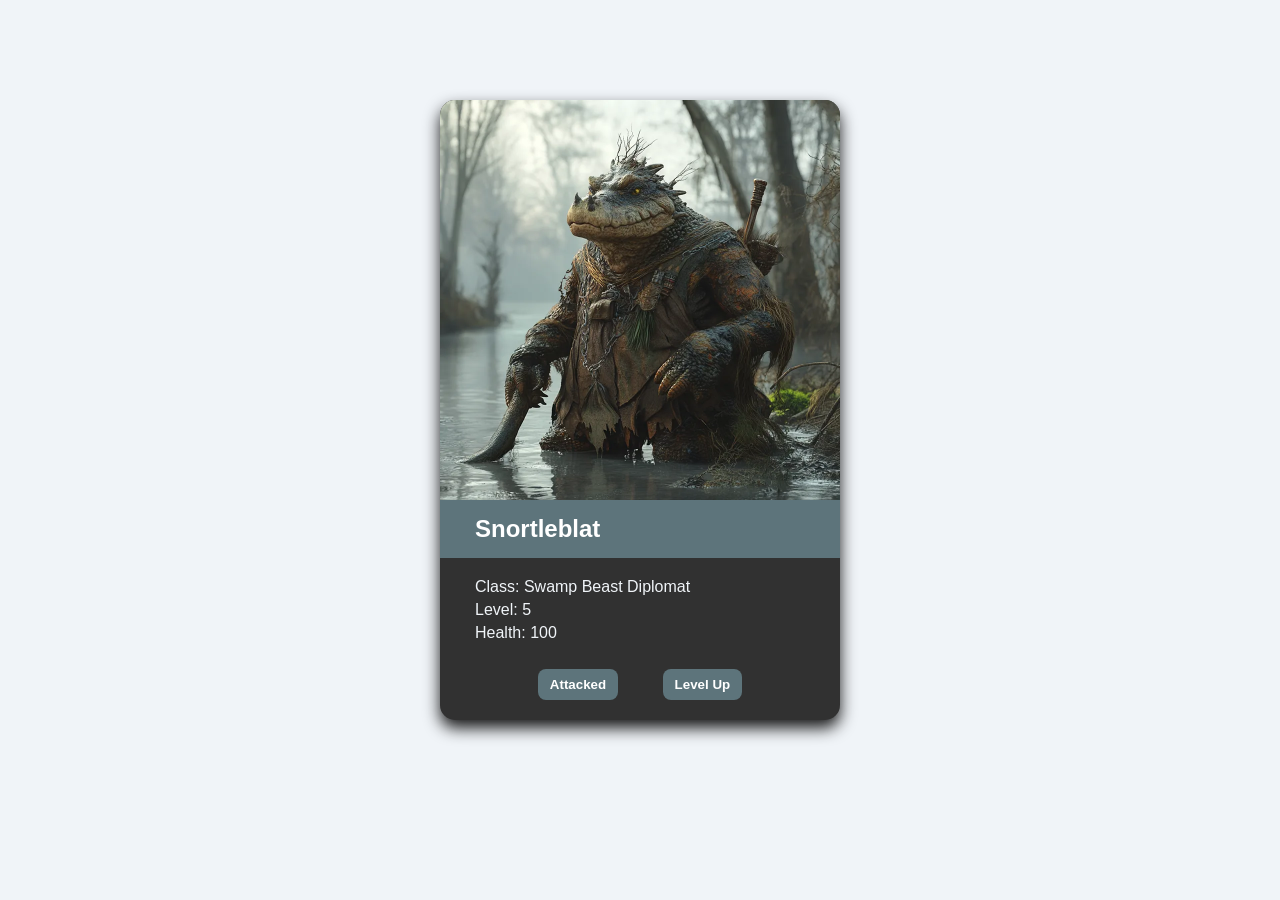
<file: charactercard/index.html>
<!DOCTYPE html>
<html lang="en">
<head>
    <meta charset="UTF-8">
    <meta name="viewport" content="width=device-width, initial-scale=1.0">
    <title>Character Card</title>

    <!-- Open Graph (Facebook, LinkedIn, etc.) -->
    <meta property="og:type" content="website">
    <meta property="og:title" content="Character Card">
    <meta property="og:description" content="Card you can use as a character for a game">
    <meta property="og:url" content="https://nblguildenstern.github.io/wdd131/charactercard">
    <meta property="og:image" content="https://nblguildenstern.github.io/wdd131/charactercard/images/snortleblat.png">

    <!-- Twitter Card -->
    <meta name="twitter:card" content="summary_large_image">
    <meta name="twitter:title" content="Character Card">
    <meta name="twitter:description" content="Card you can use as a character for a game">
    <meta name="twitter:image" content="https://nblguildenstern.github.io/wdd131/charactercard/images/snortleblat.png">

    <!-- One favicon (ICO works everywhere) -->
    <link rel="icon" href="/favicon.ico">
    
    <!-- One Apple Touch Icon (iOS home screen) -->
    <link rel="apple-touch-icon" href="https://nblguildenstern.github.io/wdd131/charactercard/images/snortleblat.png">

    <script src="script.js" defer></script>
    <link rel="stylesheet" href="style.css">
</head>
<body>
    <div class="card">
        <img class="image" width="400" height="400">
        <h1 class="name"></h1>
        <div class="stats">
            <p class="class"></p>
            <p class="level"></p>
            <p class="health"></p>
        </div>
        <div class="buttons">
            <button id="attackButton">Attacked</button>
            <button id="levelButton">Level Up</button>
        </div>
    </div>
</body>
</html>
</file>
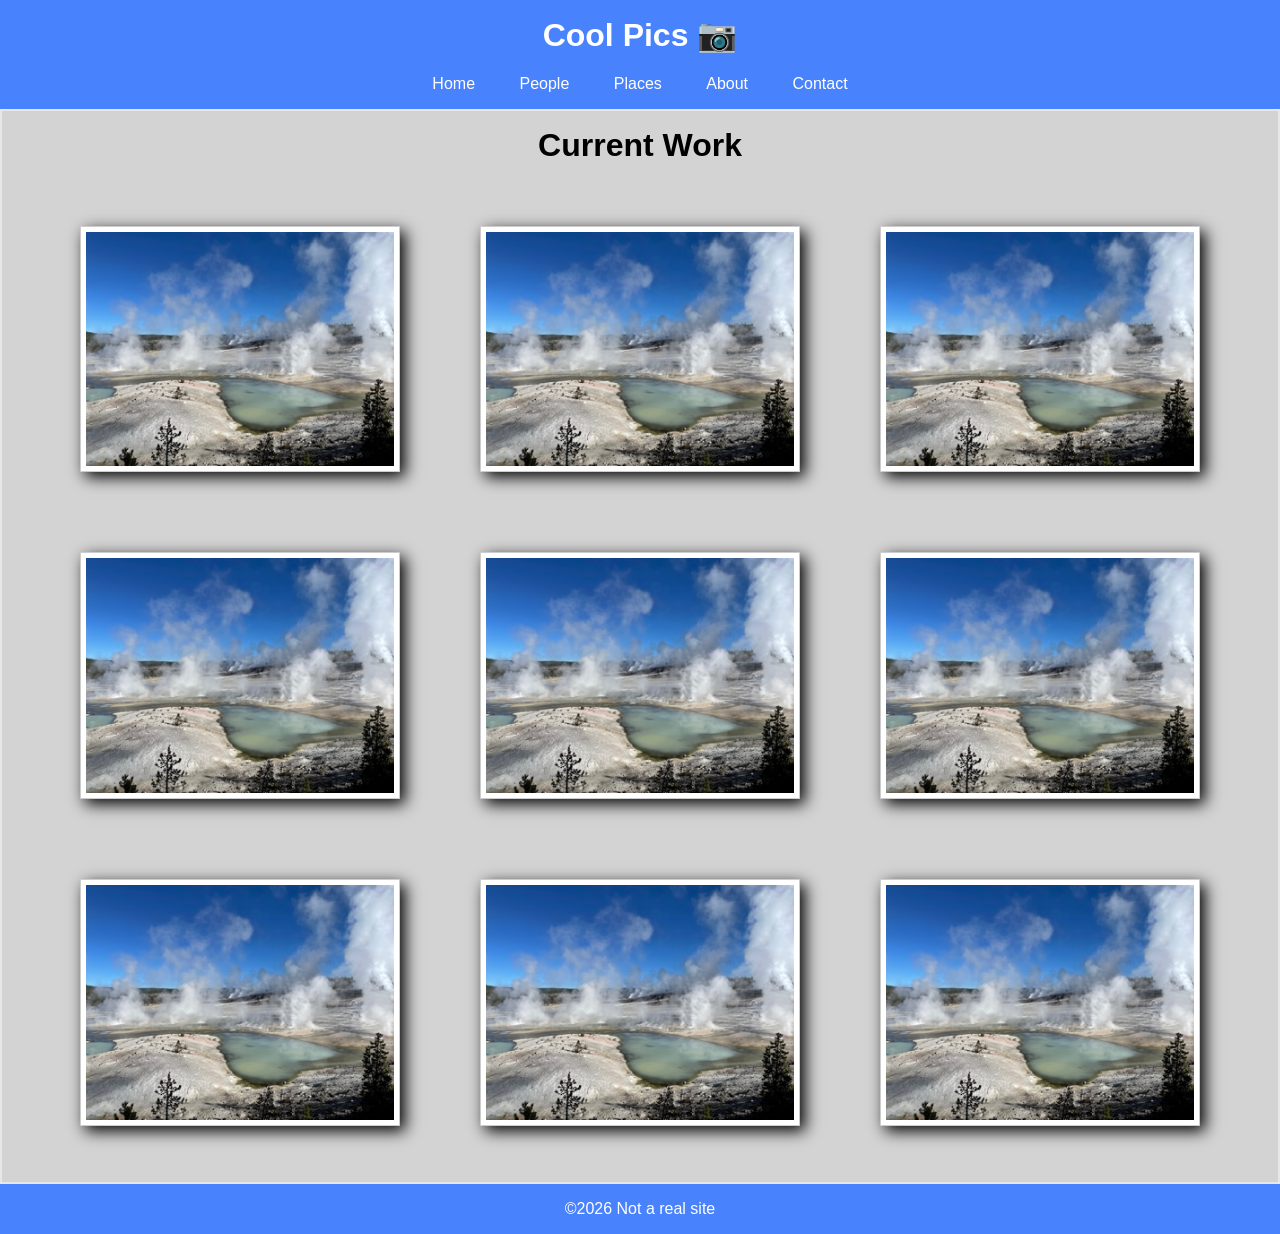
<file: coolpics/index.html>
<!DOCTYPE html>
<html lang="en">
<head>
    <meta charset="UTF-8">
    <meta name="viewport" content="width=device-width, initial-scale=1.0">
    <title>Cool Pics</title>
    <link rel="stylesheet" href="style.css">
    <script src="script.js" defer></script>
</head>
<body>
    <div id="content">
        <header>
            <h1>Cool Pics 📷</h1>
            <button class="menu-btn">Menu</button>
            <nav class="hide">
                <a href="#">Home</a>
                <a href="#">People</a>
                <a href="#">Places</a>
                <a href="#">About</a>
                <a href="#">Contact</a>
            </nav>
        </header>
        <main>
            <h1>Current Work</h1>
            <div id="gallery">
                <section>
                    <img src="images/norris-sm.jpg" alt="Hot Springs image">
                </section>
                <section>
                    <img src="images/norris-sm.jpg" alt="Hot Springs image">
                </section>
                <section>
                    <img src="images/norris-sm.jpg" alt="Hot Springs image">
                </section>
                <section>
                    <img src="images/norris-sm.jpg" alt="Hot Springs image">
                </section>
                <section>
                    <img src="images/norris-sm.jpg" alt="Hot Springs image">
                </section>
                <section>
                    <img src="images/norris-sm.jpg" alt="Hot Springs image">
                </section>
                <section>
                    <img src="images/norris-sm.jpg" alt="Hot Springs image">
                </section>
                <section>
                    <img src="images/norris-sm.jpg" alt="Hot Springs image">
                </section>
                <section>
                    <img src="images/norris-sm.jpg" alt="Hot Springs image">
                </section>
            </div>
        </main>
        <footer>©2026 Not a real site</footer>
    </div>
    <dialog>
        <img>
        <button class="close-viewer">X</button>
    </dialog>
</body>
</html>
</file>
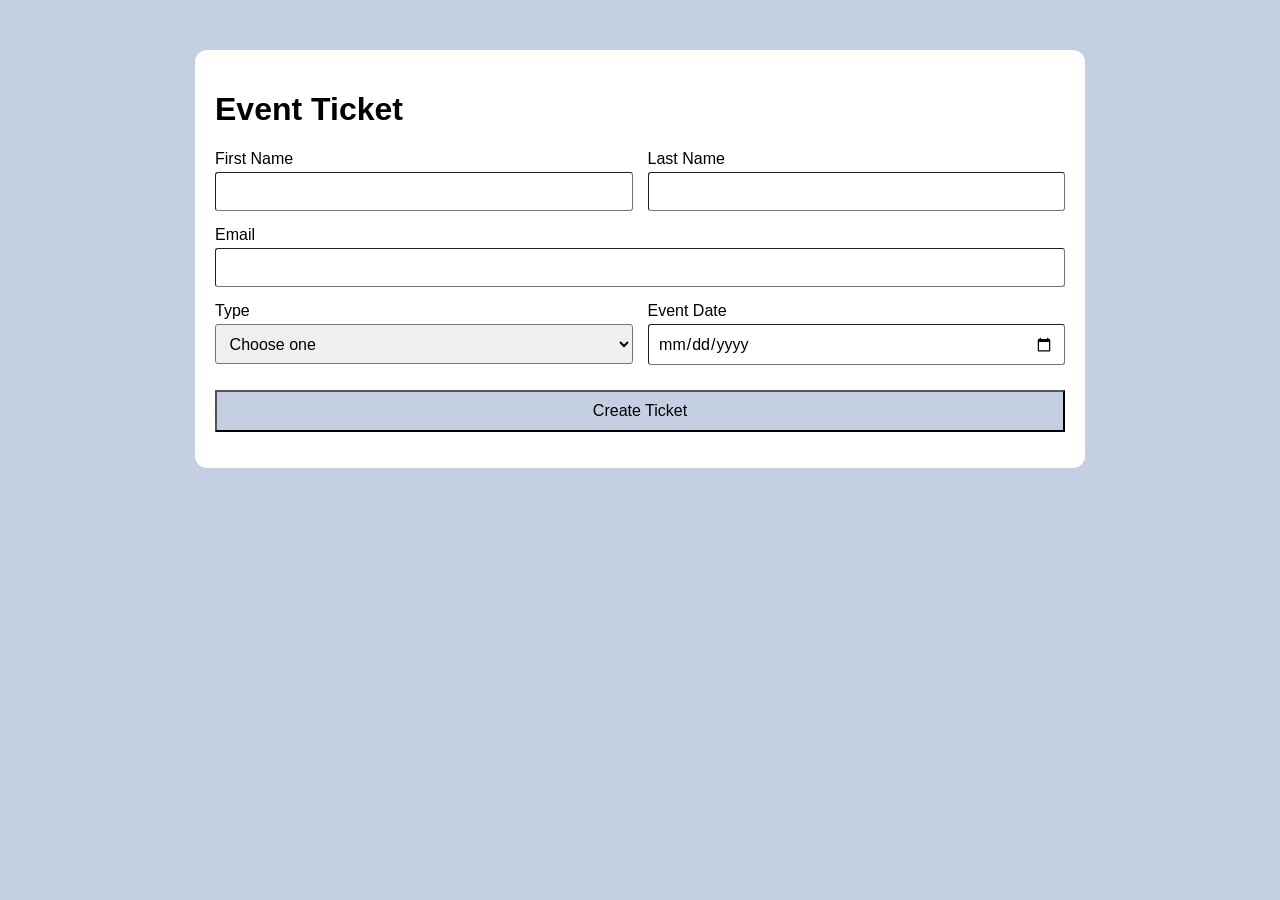
<file: eventform/index.html>
<!DOCTYPE html>
<html lang="en">
<head>
  <meta charset="UTF-8" />
  <meta name="viewport" content="width=device-width, initial-scale=1.0" />
  <title>Event Ticket</title>
  <link rel="icon" href="images/favicon.ico">
  <link rel="stylesheet" href="style.css" />
  <script src="script.js" defer></script>
</head>
<body>
  <main class="wrapper">
    <h1>Event Ticket</h1>

    <form id="fsyForm">
      <div class="field">
        <label for="firstName">First Name</label>
        <input id="firstName" name="firstName" type="text" required />
      </div>

      <div class="field">
        <label for="lastName">Last Name</label>
        <input id="lastName" name="lastName" type="text" required />
      </div>

      <div class="field full">
        <label for="email">Email</label>
        <input id="email" name="email" type="email" required />
      </div>

      <div class="field">
        <label for="userType">Type</label>
        <select
          id="userType"
          name="userType"
          aria-controls="notesContainer"
          required
        >
          <option value="">Choose one</option>
          <option value="student">Student</option>
          <option value="guest">Guest</option>
        </select>
      </div>

      <div class="field">
        <label for="eventDate">Event Date</label>
        <input id="eventDate" name="eventDate" type="date" required />
      </div>

      <div id="iNumContainer" class="field full" hidden>
        <label for="iNum">Student I#</label>
        <input id="iNum" name="iNum" type="text" />
      </div>

      <div id="codeContainer" class="field full" hidden>
        <label for="code">Access Code</label>
        <input id="code" name="code" type="text" />
      </div>

      <button class="full" type="submit">Create Ticket</button>
    </form>

    <section id="output" aria-live="polite"></section>
  </main>
</body>
</html>
</file>
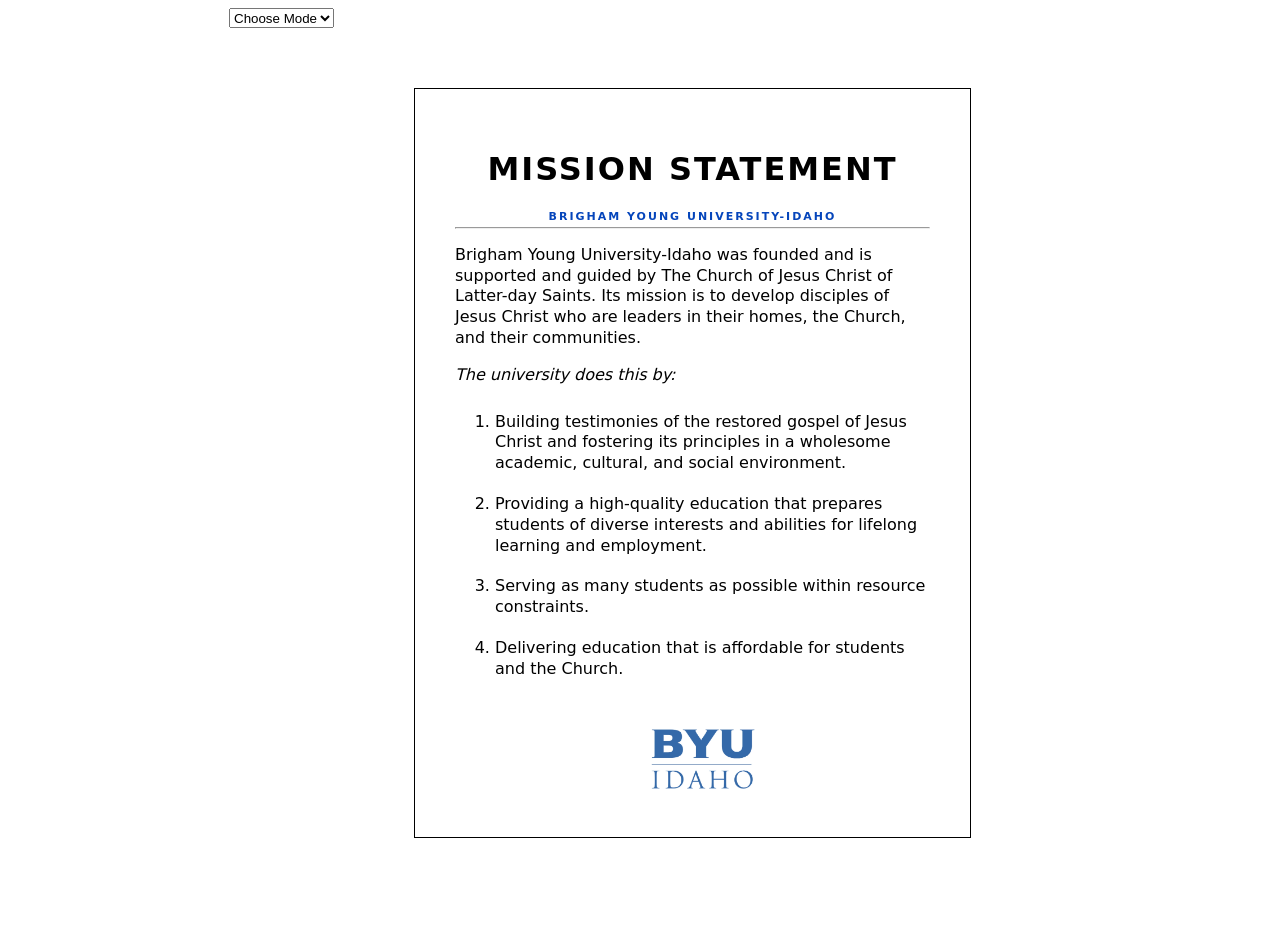
<file: mission/index.html>
<!DOCTYPE html>
<html lang="en">
<head>
    <meta name="viewport" content="width=device-width, initial-scale=1.0">
    <meta name="description" content="The mission statement of Brigham Young University-Idaho">
    <meta name="author" content="Kryton Bess">
    <meta charset="UTF-8">
    <title>Mission Statement</title>
    <link rel="stylesheet" href="style.css">
    <script src="script.js" defer></script>
</head>
<body>
    
    <select>
        <option>Choose Mode</option>
        <option value="dark">Dark</option>
        <option value="light">Light</option>
    </select>              
                        
    <div id="content">
        <header>
            <h1>Mission Statement</h1>
            <h3>Brigham Young University-Idaho</h3>
            <hr>
        </header>
        <main>
            <p>Brigham Young University-Idaho was founded and is supported and guided by The Church of Jesus Christ of Latter-day Saints. Its mission is to develop disciples of Jesus Christ who are leaders in their homes, the Church, and their communities.</p>
            <p style="font-style: italic;">The university does this by:</p>
            <ol>
                <li>Building testimonies of the restored gospel of Jesus Christ and fostering its principles in a wholesome academic, cultural, and social environment.</li>
                <li>Providing a high-quality education that prepares students of diverse interests and abilities for lifelong learning and employment.</li>
                <li>Serving as many students as possible within resource constraints.</li>
                <li>Delivering education that is affordable for students and the Church.</li>
            </ol>
        </main>
        <div id="logo">
            <img src="images/byui-logo-blue.png" alt="byui logo">
        </div>
    </div> 
</body>
</html>
</file>
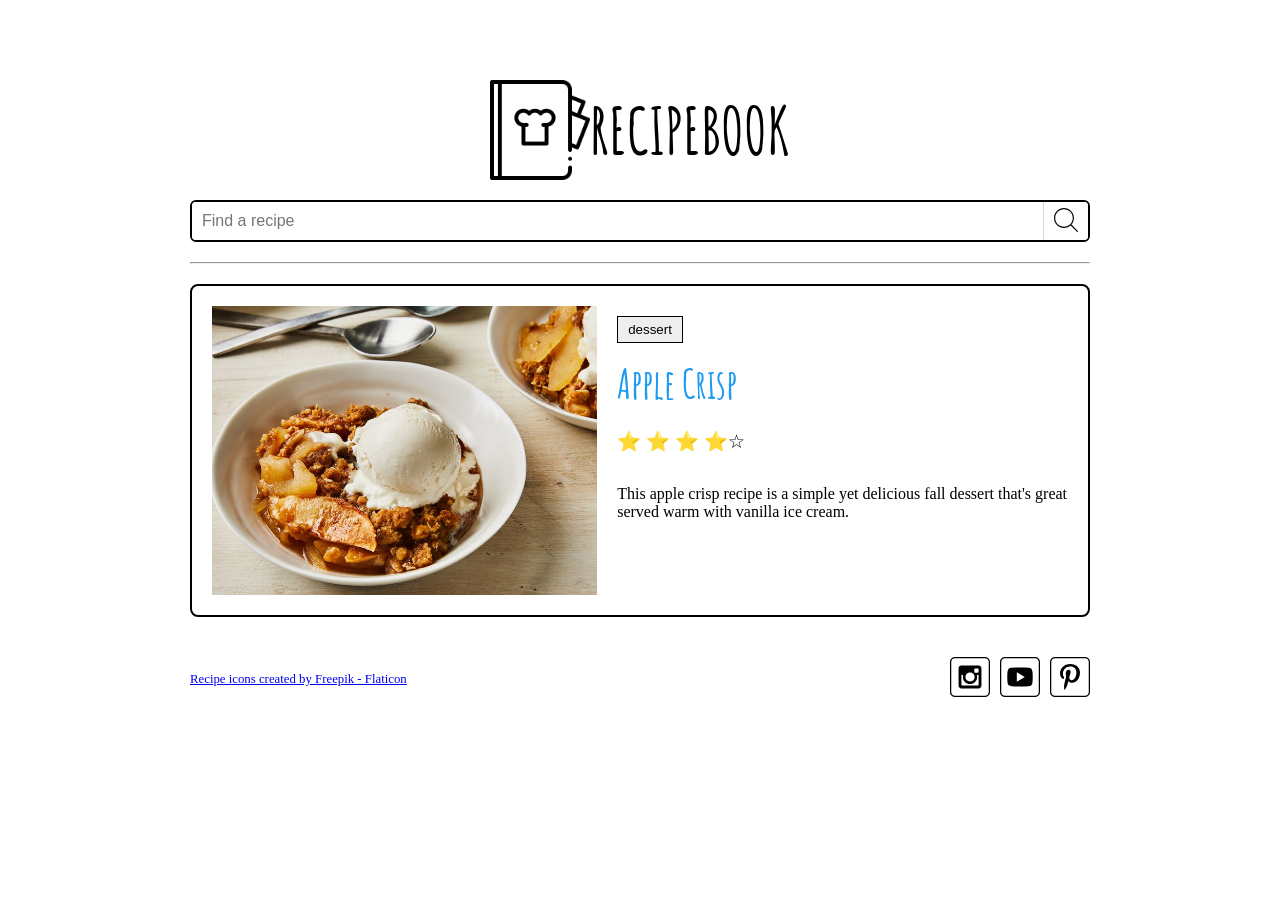
<file: recipes/index.html>
<!DOCTYPE html>
<html lang="en">
<head>
    <meta charset="UTF-8">
    <meta name="viewport" content="width=device-width, initial-scale=1.0">
    <title>Recipes</title>

    
    <!-- Open Graph (Facebook, LinkedIn, etc.) -->
    <meta property="og:type" content="website">
    <meta property="og:title" content="Recipes">
    <meta property="og:description" content="Online Recipe Book">
    <meta property="og:url" content="https://nblguildenstern.github.io/wdd131/recipes/">
    <meta property="og:image" content="social-preview-image.png">
    <!-- X Card -->
    <meta name="twitter:card" content="Social Preview Image">
    <meta name="twitter:title" content="Recipes">
    <meta name="twitter:description" content="Online Recipe Book">
    <meta name="twitter:image" content="social-preview-image.png">
    <!-- One favicon (ICO works everywhere) -->
    <link rel="icon" href="/favicon.ico">
    <!-- One Apple Touch Icon (iOS home screen) -->
    <link rel="apple-touch-icon" href="images/apple-touch-icon.png">
        
    <link rel="stylesheet" href="style.css">
    <script src="script.js" defer></script>
</head>
<body>
    <div id="content">
        <header>
            <img src="images/recipe-book.png" alt="Recipe book logo">
            <h1>RECIPEBOOK</h1>
        </header>
        <main>
            <div id="search">
                <input id="search-text" type="text" placeholder="Find a recipe">
                <button>
                    <img src="images/search.svg" alt="Search">
                </button>
            </div>
            <hr>
            <div class="recipes">
                    
            </div>
        </main>

        <footer>
            <div class="social">
            <!-- Social media icons provided under CC from https://www.iconfinder.com/AlfredoCreates  -->
            <a href="#"><img src="images/instagram_icon.svg" alt="instagram icon"></a>
            <a href="#"><img src="images/youtube_icon.svg" alt="youtube icon"></a>
            <a href="#"><img src="images/pinterest_icon.svg" alt="pinterest icon"></a>
            </div>                  
            <a href="https://www.flaticon.com/free-icons/recipe" title="recipe icons">Recipe icons created by Freepik - Flaticon</a>  
        </footer>
    </div>         
</body>
</html>
</file>
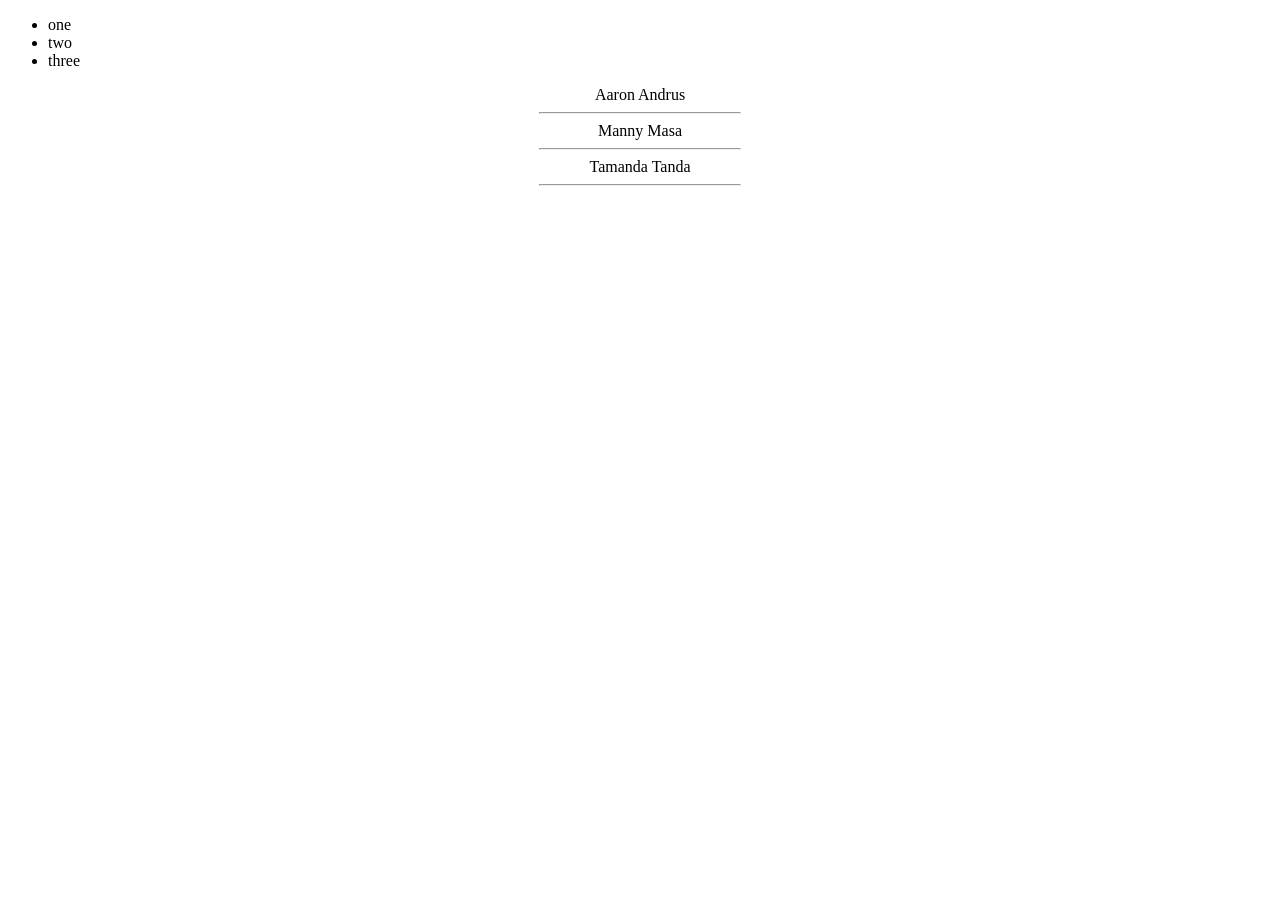
<file: arrays.html>
<!DOCTYPE html>
<html lang="en">
<head>
    <meta charset="UTF-8">
    <meta name="viewport" content="width=device-width, initial-scale=1.0">
    <title>Array Methods</title>
    <script src="arrays.js" defer></script>
    <style>
        .format {
            text-align: center;
        }
        hr {
            width: 200px;
        }
    </style>
</head>
<body>
    <ul id="myList"></ul>
    <div id="studentContainer"></div>
</body>
</html>
</file>
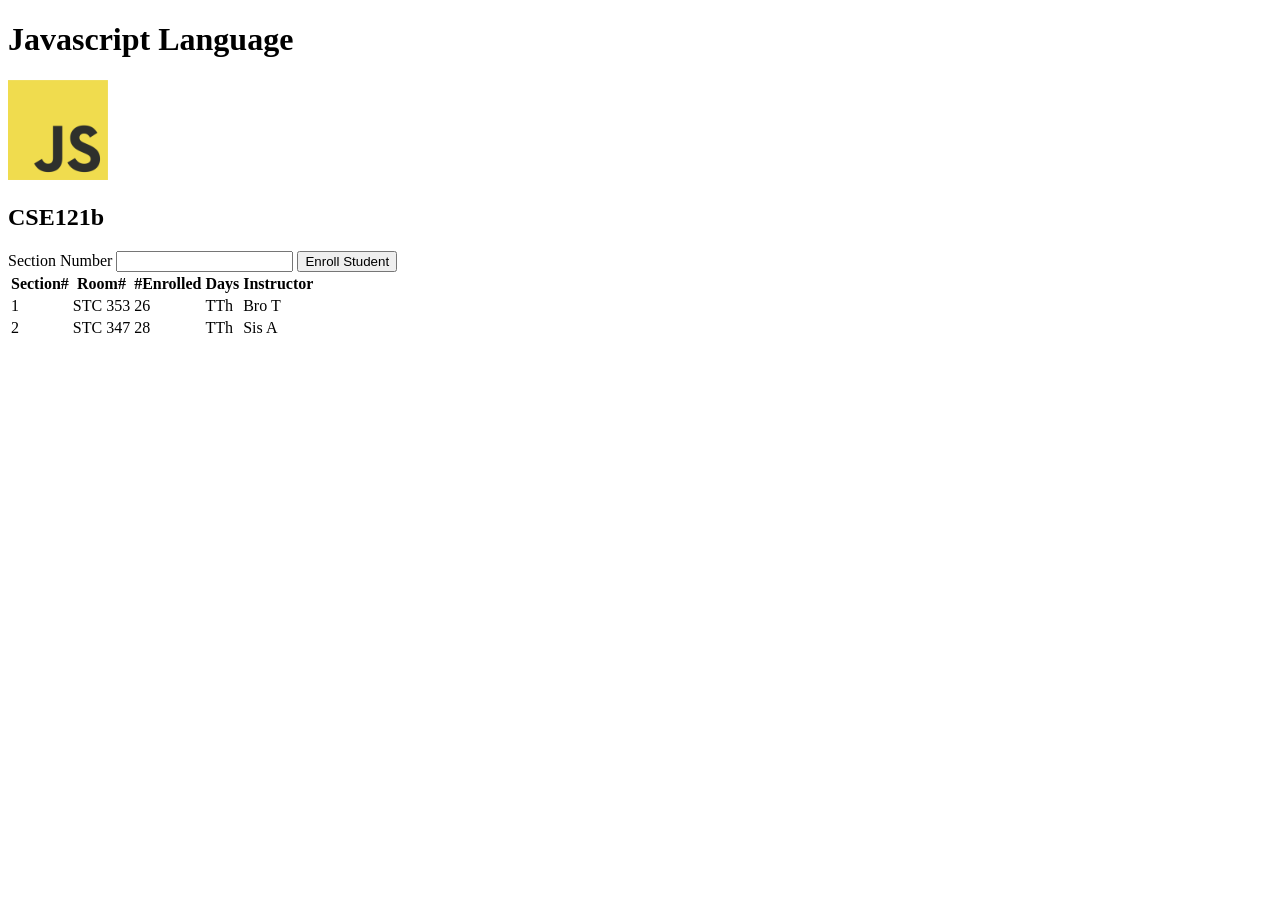
<file: ponder/courses.html>
<!DOCTYPE html>
<html lang="en">
<head>
    <meta charset="UTF-8">
    <meta name="viewport" content="width=device-width, initial-scale=1.0">
    <title>Courses</title>
    <script src="courses.js" defer></script>
</head>
<body>
    <h1 id="courseName"></h1>
    <img>
    <h2 id="courseCode"></h2>
    <label for="sectionNumber">Section Number</label>
    <input id="sectionNumber" />
    <button id="enrollStudent">Enroll Student</button>
    <table>
    <thead>
        <tr>
        <th>Section#</th>
        <th>Room#</th>
        <th>#Enrolled</th>
        <th>Days</th>
        <th>Instructor</th>
        </tr>
    </thead>
    <tbody id="sections"></tbody>
    </table>    
</body>
</html>
</file>
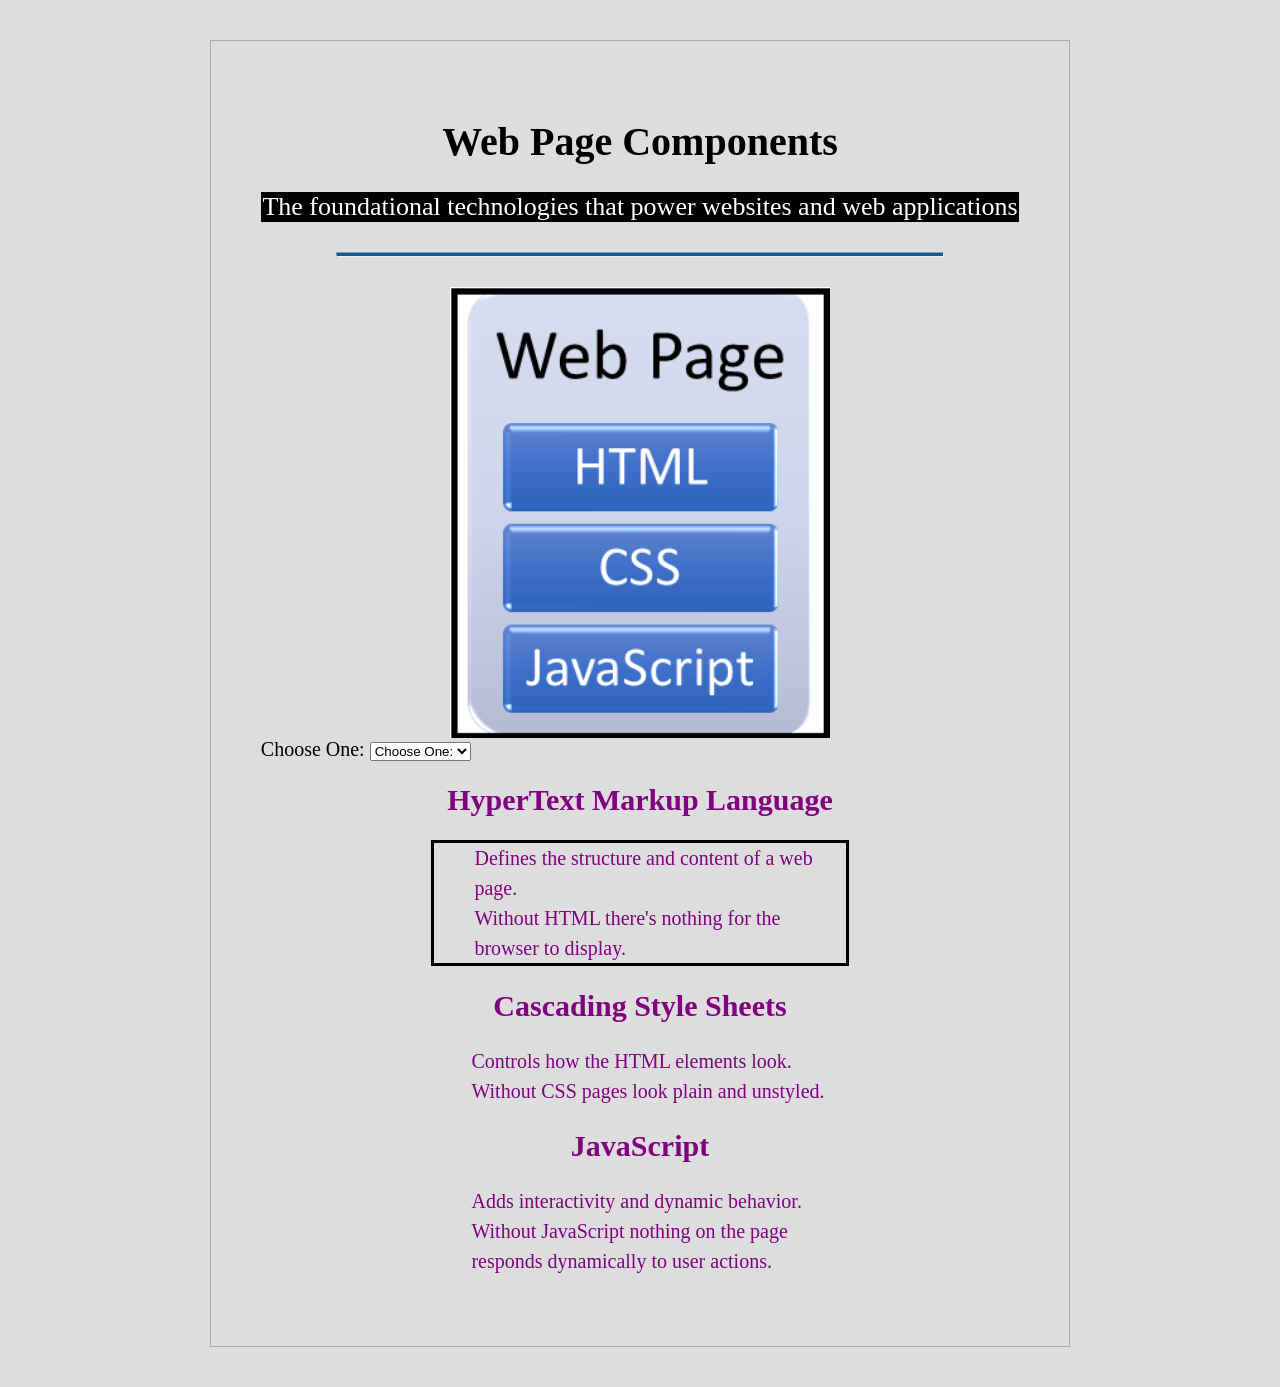
<file: ponder/dom.html>
<!DOCTYPE html>
<html lang="en">
<head>
    <meta charset="UTF-8">
    <meta name="viewport" content="width=device-width, initial-scale=1.0">
    <title>DOM Practice</title>
    <link rel="stylesheet" href="dom.css">
    <script src="dom.js" defer></script>
</head>
<body>
    <div id="content">
        <h1>HTML, CSS, and JS</h1>
        
        <p>The foundational technologies that power websites and web applications</p>
        <hr>
        <img src="https://wddbyui.github.io/wdd131/images/trifecta.png" alt="JS, CSS, and HTML logos">
        
        <label for="webdevlist">Choose One:</label>
        <select name="code" id="webdevlist">
            <option>Choose One:</option>
            <option value="html">HTML</option>
            <option value="css">CSS</option>
            <option value="js">JavaScript</option>
        </select>    
        
        <div id="topics">
            <h2 id="html">HyperText Markup Language</h2>
            <ul class="list">
                <li>Defines the structure and content of a web page.</li>
                <li>Without HTML there's nothing for the browser to display.</li>
            </ul>
            <h2>Cascading Style Sheets</h2>
            <ul class="list">
                <li>Controls how the HTML elements look.</li>
                <li>Without CSS pages look plain and unstyled.</li>
            </ul>
            <h2>JavaScript</h2>
            <ul class="list">
                <li>Adds interactivity and dynamic behavior.</li>
                <li>Without JavaScript nothing on the page responds dynamically to user actions.</li>
            </ul>
        </div>
    </div>             
</body>
</html>
</file>
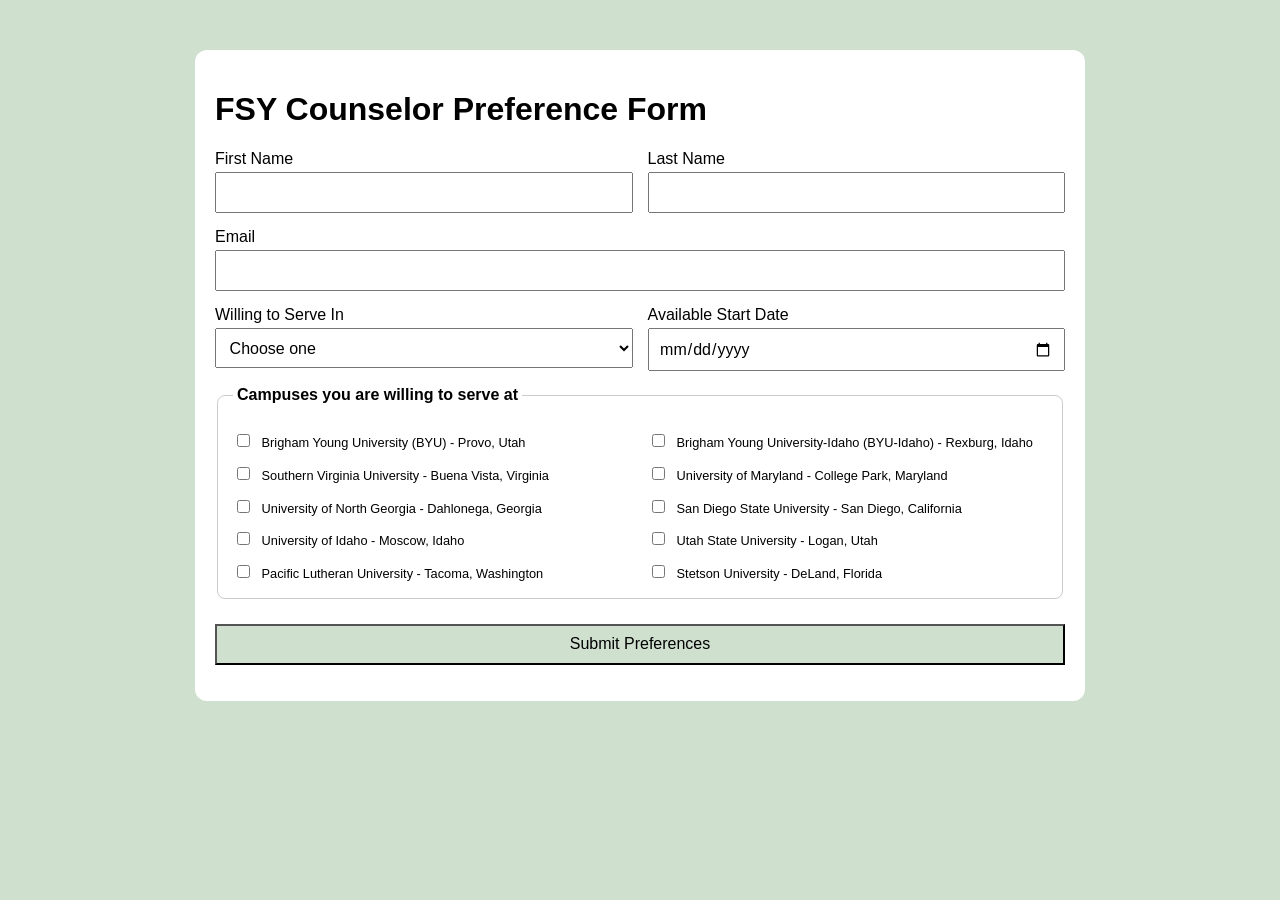
<file: ponder/form.html>
<!DOCTYPE html>
<html lang="en">
<head>
  <meta charset="UTF-8" />
  <meta name="viewport" content="width=device-width, initial-scale=1.0" />
  <title>FSY Counselor Preference Form</title>
  <link rel="icon" href="images/favicon.ico">
  <link rel="stylesheet" href="form.css" />
  <script src="form.js" defer></script>
</head>
<body>
  <main class="wrapper">
    <h1>FSY Counselor Preference Form</h1>

    <form id="fsyForm">
      <div class="field">
        <label for="firstName">First Name</label>
        <input id="firstName" name="firstName" type="text" required />
      </div>

      <div class="field">
        <label for="lastName">Last Name</label>
        <input id="lastName" name="lastName" type="text" required />
      </div>

      <div class="field full">
        <label for="email">Email</label>
        <input id="email" name="email" type="email" required />
      </div>

      <div class="field">
        <label for="travelRange">Willing to Serve In</label>
        <select
          id="travelRange"
          name="travelRange"
          aria-controls="notesContainer"
          required
        >
          <option value="">Choose one</option>
          <option value="one">One campus</option>
          <option value="many">Two or more campuses</option>
        </select>
      </div>

      <div class="field">
        <label for="availableDate">Available Start Date</label>
        <input id="availableDate" name="availableDate" type="date" required />
      </div>

      <fieldset class="full campus-group">
        <legend>Campuses you are willing to serve at</legend>

        <div class="campus-grid">
          <label><input type="checkbox" name="campus" value="BYU - Provo, Utah" /> Brigham Young University (BYU) - Provo, Utah</label>
          <label><input type="checkbox" name="campus" value="BYU-Idaho - Rexburg, Idaho" /> Brigham Young University-Idaho (BYU-Idaho) - Rexburg, Idaho</label>
          <label><input type="checkbox" name="campus" value="Southern Virginia University - Buena Vista, Virginia" /> Southern Virginia University - Buena Vista, Virginia</label>
          <label><input type="checkbox" name="campus" value="University of Maryland - College Park, Maryland" /> University of Maryland - College Park, Maryland</label>
          <label><input type="checkbox" name="campus" value="University of North Georgia - Dahlonega, Georgia" /> University of North Georgia - Dahlonega, Georgia</label>
          <label><input type="checkbox" name="campus" value="San Diego State University - San Diego, California" /> San Diego State University - San Diego, California</label>
          <label><input type="checkbox" name="campus" value="University of Idaho - Moscow, Idaho" /> University of Idaho - Moscow, Idaho</label>
          <label><input type="checkbox" name="campus" value="Utah State University - Logan, Utah" /> Utah State University - Logan, Utah</label>
          <label><input type="checkbox" name="campus" value="Pacific Lutheran University - Tacoma, Washington" /> Pacific Lutheran University - Tacoma, Washington</label>
          <label><input type="checkbox" name="campus" value="Stetson University - DeLand, Florida" /> Stetson University - DeLand, Florida</label>
        </div>
      </fieldset>

      <div id="notesContainer" class="field full" hidden>
        <label for="notes">Travel Notes</label>
        <input id="notes" name="notes" type="text" />
      </div>

      <button class="full" type="submit">Submit Preferences</button>
    </form>

    <section id="output" aria-live="polite"></section>
  </main>
</body>
</html>
</file>
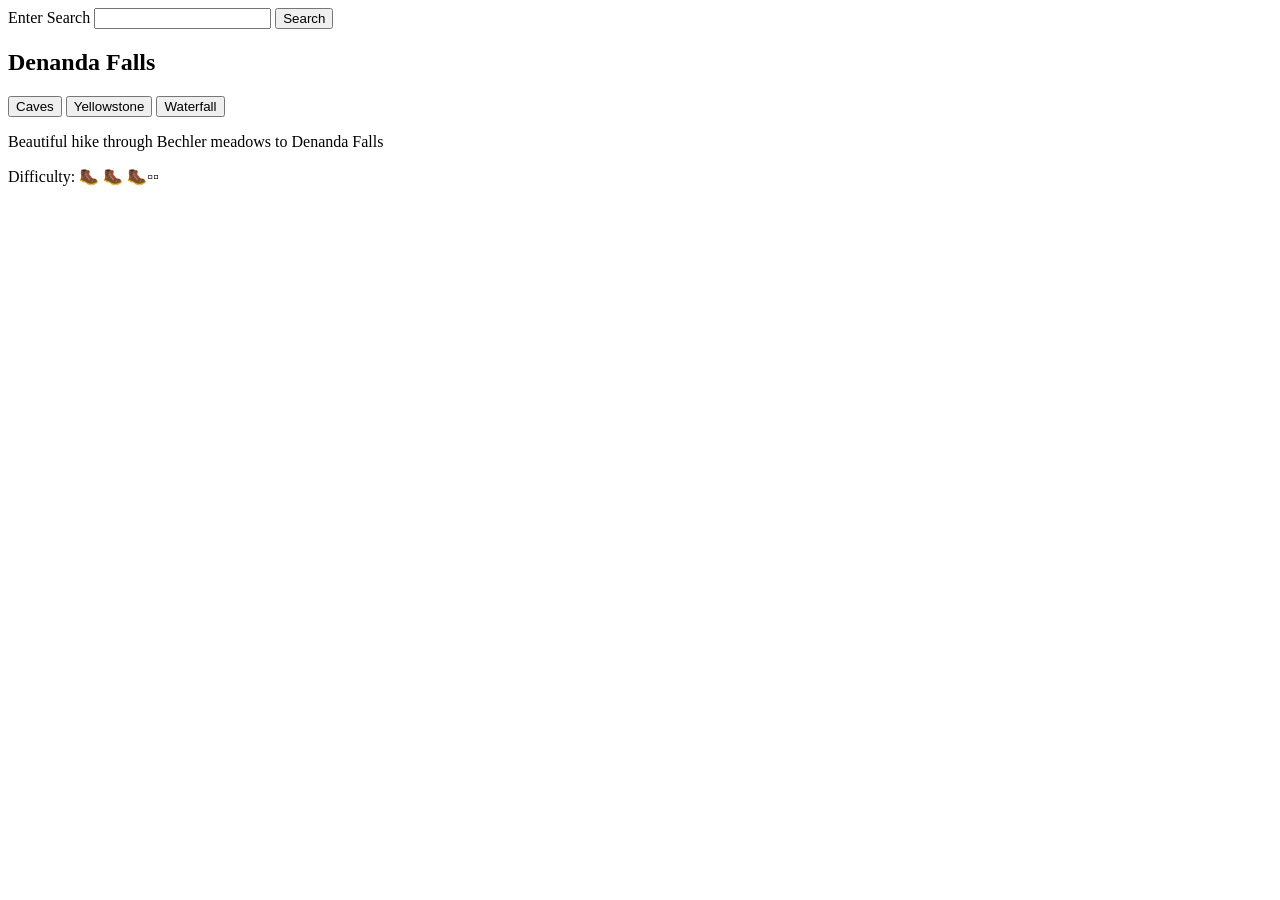
<file: ponder/hikes.html>
<!DOCTYPE html>
<html>
  <head>
    <title>Sorting Activities</title>
    <script defer src="hikes.js"></script>
  </head>
  <body>
    <label for="search">Enter Search</label>
    <input id="search" type="text">
    <button>Search</button>
    <div id="hike-container">
      
    </div>
  </body>
</html>
</file>
<file: charactercard/style.css>
body {
font-family: Palatino Linotype, sans-serif;
background: #f0f4f8;
}

.card {
background: #313131;
border-radius: 15px;
box-shadow: 0 8px 16px rgba(0,0,0,0.9);
width: 400px; 
margin: 100px auto;
}

.image{
width: 400px;
border-radius: 15px 15px 0 0;
}

.name {
font-size: 1.5em;
font-weight: bold;
margin: -4px 0 20px 0;
color: white;
padding: 15px 0 15px 35px;
background-color: #5d747b;
}

.stats {
margin: 10px 15px 7px 35px;
text-align: left;
}

.stats p {
margin: 5px 0;
color: #f0f4f8;
}

.buttons {
text-align: center;
}

button {
padding: 8px 12px;
margin: 20px;
border: none;
border-radius: 8px;
background-color: #5d747b;
color: white;
font-weight: bold;
cursor: pointer;
transition: background-color 0.5s ease;
}

button:hover {
background-color: #58605a;
}
</file>
<file: coolpics/style.css>
body {
    margin: 0;
    padding: 0;
    font-family: sans-serif;
}
header,
main,
footer {
  padding: 1rem;
  background-color: rgb(73, 130, 253);
  color: white;
  text-align: center;
}
h1 {
    margin-top: 0;
}
main {
    background-color: lightgrey;
    color: black;
    border: 2px solid rgb(231, 231, 231);
}
#gallery {
    display: grid;
    grid-template-columns: 1fr;
    margin: 0 auto;
    max-width: 1200px;
}
section img {
    object-fit: cover;
    width: 100%;
    height: 100%;
}
section {
  padding: 5px;
  background-color: white;
  margin: 2.5em;
  border: 1px solid #ccc;
  box-shadow: 5px 5px 15px
}
nav a {
    padding: 20px;
    color: white;
    display: block;
    text-align: center;
}
.hide {
    display: none;
}
nav a:hover {
    text-decoration: none;
    color: #616061;
}
.menu-btn {
    cursor: pointer;
    border: none;
    background-color: transparent;
    font-size: 1.2em;
    color: white;
}
dialog img {
    width: 80%;
    display: block;
    margin: 10vh auto;
}
dialog {
    width: 100%;
    height: 100%;
    background-color: rgba(0,0,0,.75);
}
.close-viewer {
    position: absolute;
    top: 10vh;
    right: 2vh;
    padding: 3px 6px;
    font-size: 1.5em;
}


@media screen and (min-width: 700px) {
    #gallery {
        grid-template-columns: 1fr 1fr;
    }
}

@media screen and (min-width: 1000px) {
    #gallery {
        grid-template-columns: 1fr 1fr 1fr;
    }
    dialog img {
        width: 50%;
        margin: 10vh auto;
    }
    .close-viewer {
        position: absolute;
        right: 15vh;
    }

    .menu-btn {
        display: none;
    }
    nav a {
        all: unset;
        display: inline;
        padding: 20px;
        color: white;
    }
    .hide {
        display: inline;
    }
}
</file>
<file: eventform/style.css>
body {
  font-family: Arial, sans-serif;
  background:  #c4d0e2;
  margin: 0;
}

.wrapper {
  max-width: 850px;
  margin: 50px auto;
  padding: 20px;
  background: white;
  border-radius: 12px;
}

form {
  display: grid;
  grid-template-columns: 1fr 1fr;
  gap: 15px;
}

.field {
  display: flex;
  flex-direction: column;
  gap: 0.25rem;
}

.full {
    grid-column: 1 / 3;
}

input,
select {
  border-radius: 3px;
  border-width: 1px;
  padding: 0.6rem;
  font: inherit;
}

button {
  background: #c4d0e2;
  transition: background 0.5s ease;
  margin-top: 10px;
  padding: 0.6rem;
  font: inherit;
}

button:hover {
  background: #d1dcec;
}

#iNumContainer[hidden], #codeContainer[hidden] {
  display: none;
}

#output {
  margin-top: 1rem;
  font-weight: bold;
}
</file>
<file: mission/style.css>
body {
    display: flex;
    justify-content: center;
    font-family: sans;
}

select {
    height: 20px;
}

#content {
    width: 475px;
    border: 1px solid black;
    padding: 40px;
    margin: 80px;
}

header {
    text-align: center;  
    letter-spacing: 2px; 
}

h1 {
    font-weight: 600;
    text-transform: uppercase;
}

h3 {
    color: rgb(5, 69, 187);
    font-size: 11px;
    margin-bottom: 4px;
    text-transform: uppercase;
}

hr {
    margin-top: 0;
}

main {
    line-height: 1.3em;
}

li {
    padding: 10px 0;
}
img {
    width: 120px;
    margin-top: 20px;
}

#logo {
    text-align: center;
    width: 100px;
    margin: 0 auto;
} 

.dark {
    background-color: black;
    color: white;

}
</file>
<file: recipes/style.css>
@import url('https://fonts.googleapis.com/css2?family=Amatic+SC:wght@400;700&display=swap');

body {
    text-align: center;
    margin: 0;
    padding: 80px;
}

#content {
    max-width: 500px;
    margin: 0 auto;
}

header {
    display: flex;
    align-items: center;
    justify-content: center;
    padding-bottom: 20px;
}

h1 {
    font-size: 4em;
    margin: 0;
}

header img {
    width: 100px;
    height: 100px;
}

h1,
h2 {
    font-family: "Amatic SC", sans-serif;
}

#search {
    display: flex;
    margin-bottom: 20px;
    border: 2px solid black;
    border-radius: 6px;
    overflow: hidden;
}

#search-text {
    flex: 1;
    border: none;
    padding: 10px;
    font-size: 1rem;
}

#search button {
    background: white;
    border: none;
    border-left: 1px solid lightgray;
    cursor: pointer;
    padding: 0 10px;
}

#search img {
    width: 24px;
}

hr {
    margin-bottom: 20px;
}

.recipe-card {
    border: 2px solid black;
    border-radius: 8px;
    padding: 20px;
    text-align: left;
}

.recipe-card img {
    width: 100%;
    display: block;
}

.recipe-tags button {
    display: inline-block;
    border: 1px solid black;
    padding: 5px 10px;
    margin-top: 10px;
    background-color: rgb(238, 238, 238);
}

.recipe-tags p {
    margin: 0;
}

.recipe-card h2 {
    color: #1d9bf0;
    font-size: 2.5rem;
    margin: 15px 0 5px;
}

.description {
    display: none;
}

.rating {
    font-size: 1.2rem;
}

footer {
    margin-top: 40px;
}

.social {
    display: flex;
    justify-content: center;
    gap: 10px;
    margin-bottom: 20px;
}

.social img {
    width: 40px;
}

footer a {
    font-size: 0.8rem;
}

@media screen and (min-width: 768px) {
    #content {
        max-width: 900px;
    }

    .recipe-card {
        display: flex;
        gap: 20px;
    }

    .recipe-card img {
        width: 45%;
    }

    .recipe-info {
        display: flex;
        flex-direction: column;
        align-items: flex-start;
    }
    .description {
        display: flex;
    }
    footer {
        display: flex;
        flex-direction: row-reverse;
        justify-content: space-between;
        align-items: center;
    }

    .social {
        margin-bottom: 0;
    }
}
</file>
<file: ponder/dom.css>
body {
    background-color: #ddd;
    font-size: 20px;
}
#content {
    max-width: 60%;
    margin: 40px auto;
    border: 1px solid darkgrey;
    padding: 50px;
}
p {
    color: #035f9c;
    font-size: 1.3em;
}
hr {
    height: 3px;
    background-color: #035f9c;
    margin: 30px auto;
    width: 80%;
}
h1, h2, p {
    text-align: center;
}
img {
    display: block;
    margin: 0 auto;
    width: 50%;
}
#topics {
    width: 55%;
    margin: 0 auto;
    line-height: 1.5em;
}
.list {
    list-style-type: none;
}

.background {
    background-color: black;
    color: white;
}
</file>
<file: ponder/form.css>
body {
  font-family: Arial, sans-serif;
  background:  #cfe0cf;
  margin: 0;
}

.wrapper {
  max-width: 850px;
  margin: 50px auto;
  padding: 20px;
  background: white;
  border-radius: 12px;
}

form {
  display: grid;
  grid-template-columns: 1fr 1fr;
  gap: 15px;
}

.field {
  display: flex;
  flex-direction: column;
  gap: 0.25rem;
}

.full {
  grid-column: 1 / 3;
}

input,
select,
button {
  padding: 0.6rem;
  font: inherit;
}

button {
  background: #cfe0cf;
  transition: background 0.5s ease;
  margin-top: 10px;
}

button:hover {
  background: #dcead9;
}

.campus-group {
  border: 1px solid #ccc;
  border-radius: 8px;
  padding: 15px;
}

.campus-group legend {
  font-weight: bold;
  padding: 0 0.25rem;
}

.campus-grid {
  display: grid;
  grid-template-columns: 1fr 1fr;
  gap: 0.75rem 1rem;
  margin-top: 0.75rem;
}

.campus-grid label {
  display: block;
  line-height: 1.3;
  font-size: .8em;
}

.campus-grid input {
  margin-right: 0.5rem;
}
#notesContainer[hidden] {
  display: none;
}

#output {
  margin-top: 1rem;
  font-weight: bold;
}
</file>
